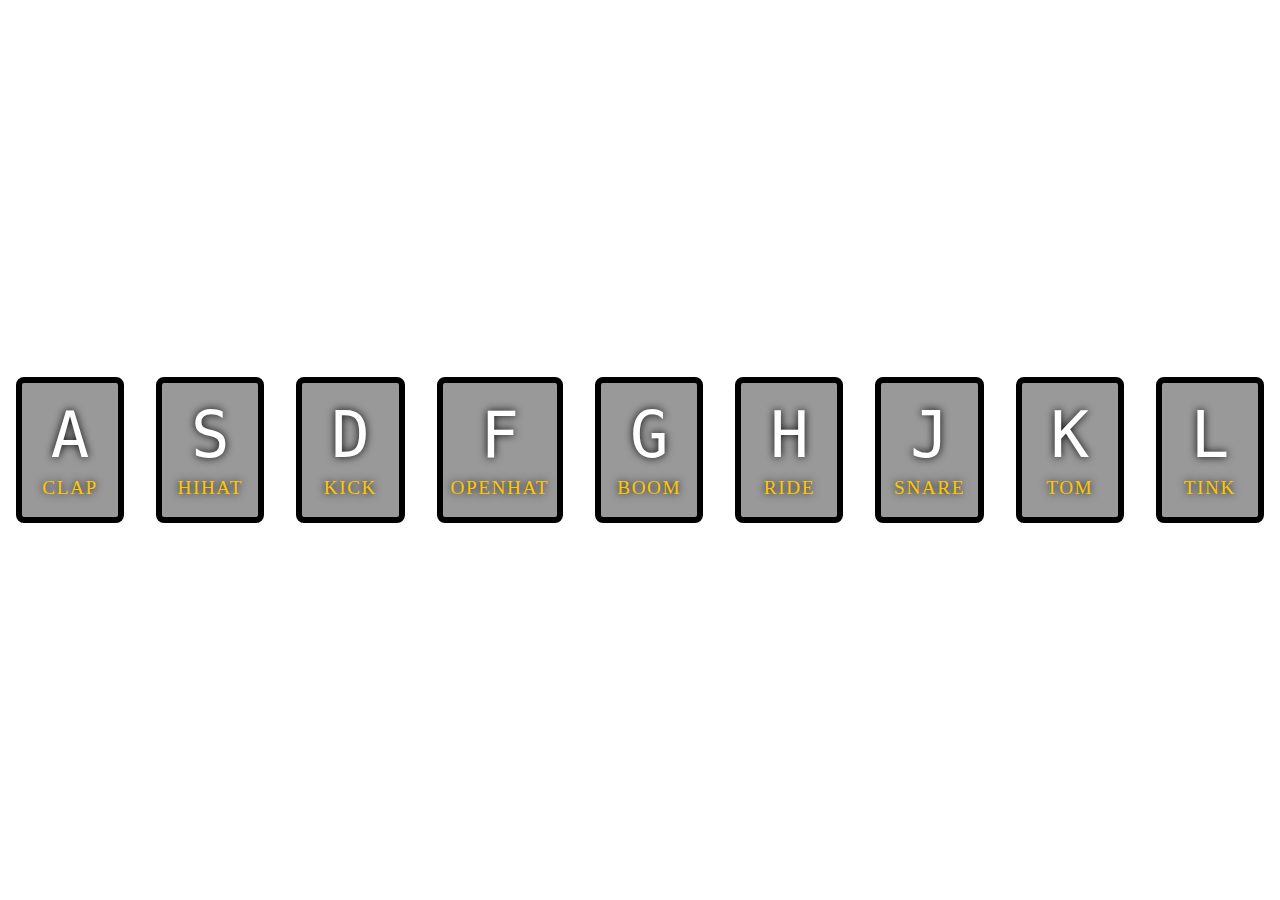
<file: day1/index.html>
<!DOCTYPE html>
<html lang="en">
  <head>
    <meta charset="UTF-8" />
    <meta name="viewport" content="width=device-width, initial-scale=1.0" />
    <title>Javascript Drum</title>
    <link rel="stylesheet" href="../normalize.css" />
    <link rel="stylesheet" href="style.css" />
  </head>
  <body>
    <div class="keys">
      <div data-key="65" class="key">
        <kbd>A</kbd>
        <span class="sound">clap</span>
      </div>
      <div data-key="83" class="key">
        <kbd>S</kbd>
        <span class="sound">hihat</span>
      </div>
      <div data-key="68" class="key">
        <kbd>D</kbd>
        <span class="sound">kick</span>
      </div>
      <div data-key="70" class="key">
        <kbd>F</kbd>
        <span class="sound">openhat</span>
      </div>
      <div data-key="71" class="key">
        <kbd>G</kbd>
        <span class="sound">boom</span>
      </div>
      <div data-key="72" class="key">
        <kbd>H</kbd>
        <span class="sound">ride</span>
      </div>
      <div data-key="74" class="key">
        <kbd>J</kbd>
        <span class="sound">snare</span>
      </div>
      <div data-key="75" class="key">
        <kbd>K</kbd>
        <span class="sound">tom</span>
      </div>
      <div data-key="76" class="key">
        <kbd>L</kbd>
        <span class="sound">tink</span>
      </div>
    </div>
    <audio data-key="65" src="sounds/clap.wav"></audio>
    <audio data-key="83" src="sounds/hihat.wav"></audio>
    <audio data-key="68" src="sounds/kick.wav"></audio>
    <audio data-key="70" src="sounds/openhat.wav"></audio>
    <audio data-key="71" src="sounds/boom.wav"></audio>
    <audio data-key="72" src="sounds/ride.wav"></audio>
    <audio data-key="74" src="sounds/snare.wav"></audio>
    <audio data-key="75" src="sounds/tom.wav"></audio>
    <audio data-key="76" src="sounds/tink.wav"></audio>
    <script>
      window.addEventListener('keydown', function (e) {
        const audio = document.querySelector(`audio[data-key="${e.keyCode}"]`);
        const key = document.querySelector(`div[data-key="${e.keyCode}"]`);
        if (!audio) return;
        key.classList.add('playing');
        audio.currentTime = 0;
        audio.play();
      });

      const keys = Array.from(document.querySelectorAll('.key'));
      keys.forEach((key) => {
        key.addEventListener('transitionend', function (e) {
          if (e.propertyName !== 'transform') return;
          e.target.classList.remove('playing');
        });
      });
    </script>
  </body>
</html>
</file>
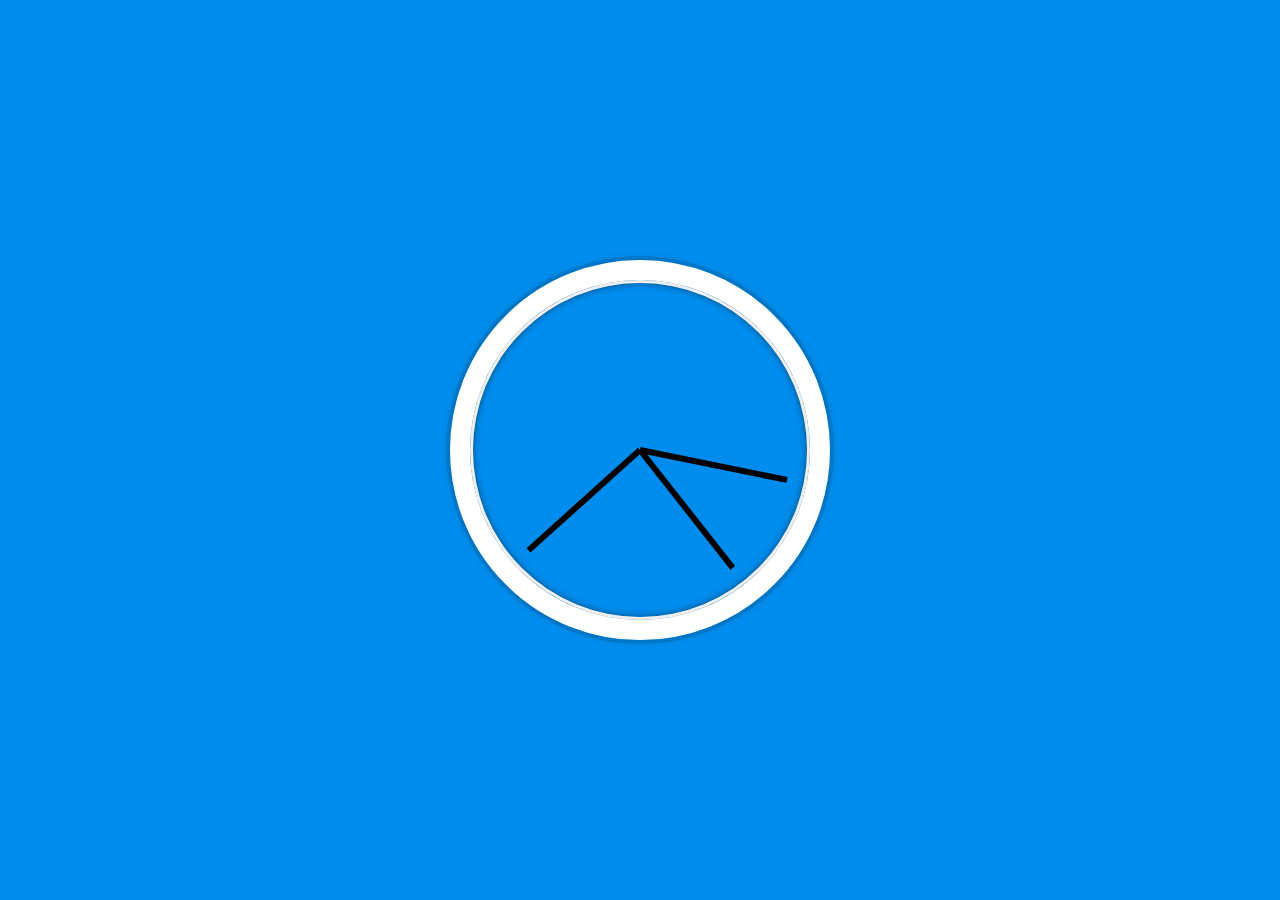
<file: day2/analog-clock.html>
<!DOCTYPE html>
<html lang="en">
  <head>
    <meta charset="UTF-8" />
    <meta name="viewport" content="width=device-width, initial-scale=1.0" />
    <title>Analog Clock</title>
    <link rel="stylesheet" href="../normalize.css" />
  </head>
  <body>
    <div class="clock">
      <div class="clock-face">
        <div class="hand hour-hand"></div>
        <div class="hand min-hand"></div>
        <div class="hand second-hand"></div>
      </div>
    </div>
    <style>
      html {
        background: #018ded url(http://unsplash.it/1500/1000?image=881&blur=50);
        background-size: cover;
        font-family: 'helvetica neue';
        text-align: center;
        font-size: 10px;
      }

      body {
        display: flex;
        align-items: center;
        min-height: 100vh;
        justify-content: center;
        flex: 1;
      }
      .clock {
        width: 30rem;
        height: 30rem;
        border: 20px solid white;
        border-radius: 50%;
        margin: 50px auto;
        position: relative;
        padding: 2rem;
        box-shadow: 0 0 0 4px rgba(0, 0, 0, 0.1), inset 0 0 0 3px #efefef,
          inset 0 0 10px black, 0 0 10px rgba(0, 0, 0, 0.2);
      }
      .clock-face {
        position: relative;
        width: 100%;
        height: 100%;
        transform: translateY(
          -3px
        ); /* account for the height of the clock hands */
      }
      .hand {
        width: 50%;
        height: 6px;
        background: black;
        position: absolute;
        top: 50%;
        transform-origin: 100%;
        transform: rotate(90deg);
        transition: all 0.05s;
        transition-timing-function: cubic-bezier(0.1, 2.7, 0.58, 1);
      }
    </style>
    <script>
      const secondHand = document.querySelector('.second-hand');
      const minsHand = document.querySelector('.min-hand');
      const hourHand = document.querySelector('.hour-hand');

      function setDate() {
        const now = new Date();

        const seconds = now.getSeconds();
        const secondsDegrees = (seconds / 60) * 360 + 90;
        secondHand.style.transform = `rotate(${secondsDegrees}deg)`;

        const mins = now.getMinutes();
        const minsDegrees = (mins / 60) * 360 + (seconds / 60) * 6 + 90;
        minsHand.style.transform = `rotate(${minsDegrees}deg)`;

        const hour = now.getHours();
        const hourDegrees = (hour / 12) * 360 + (mins / 60) * 30 + 90;
        hourHand.style.transform = `rotate(${hourDegrees}deg)`;
      }

      setInterval(setDate, 1000);

      setDate();
    </script>
  </body>
</html>
</file>
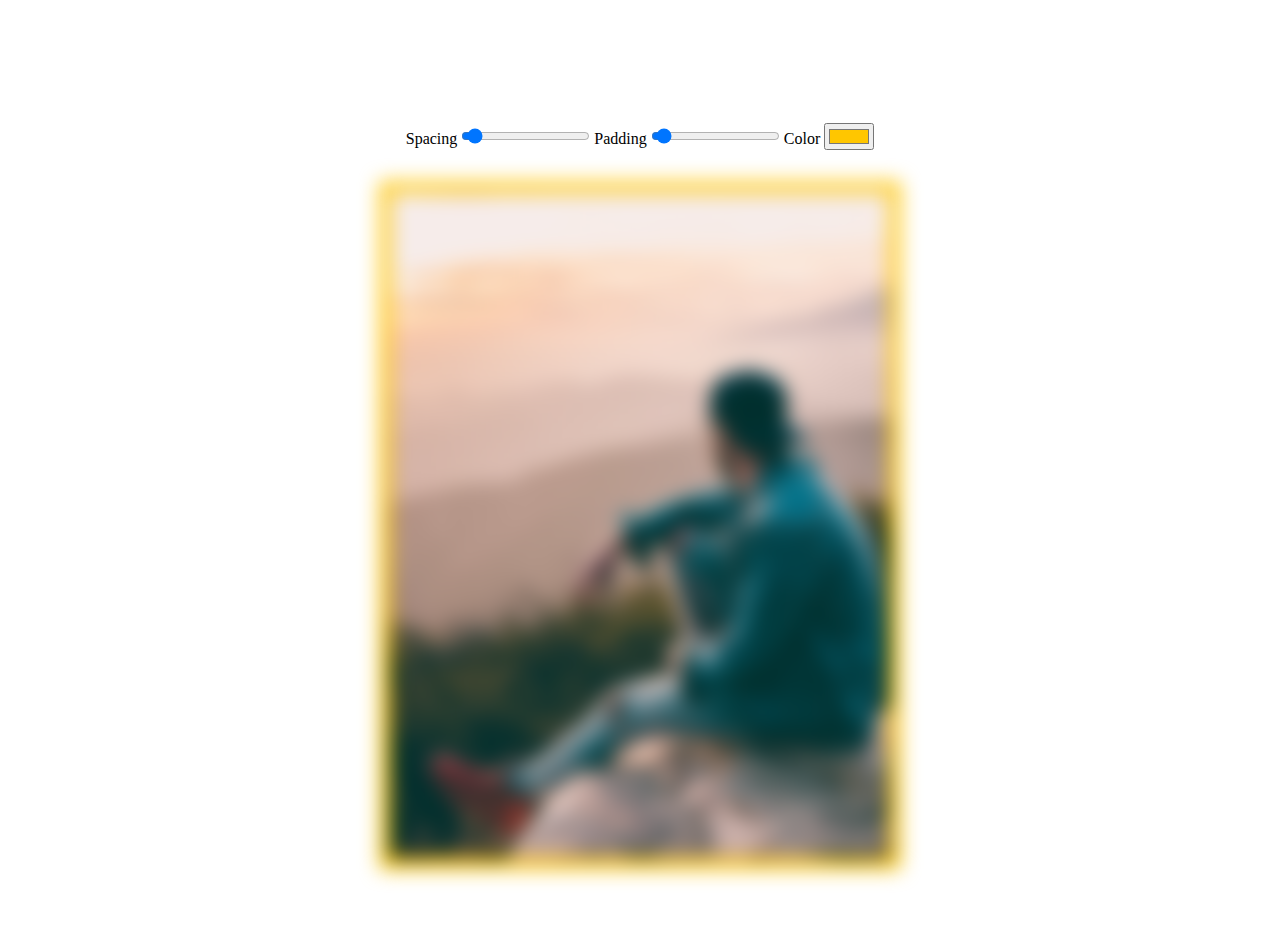
<file: day3/css-variable.html>
<!DOCTYPE html>
<html lang="en">
  <head>
    <meta charset="UTF-8" />
    <meta name="viewport" content="width=device-width, initial-scale=1.0" />
    <title>CSS Variable</title>
    <link rel="stylesheet" href="../normalize.css" />
  </head>
  <body>
    <div class="container">
      <div>
        <label for="spacing">Spacing</label>
        <input
          type="range"
          name="spacing"
          id="spacing"
          min="0"
          max="100"
          data-sizing="px"
          value="5"
        />
        <label for="padding">Padding</label>
        <input
          type="range"
          name="blur"
          id="blur"
          min="0"
          max="100"
          data-sizing="px"
          value="5"
        />
        <label for="base">Color</label>
        <input type="color" name="base" id="base" value="#ffc600" />
      </div>
      <div>
        <img src="image1.jpg" alt="Human" />
      </div>
    </div>
    <style>
      :root {
        --base: #ffc600;
        --spacing: 10px;
        --blur: 10px;
      }
      img {
        padding: var(--spacing);
        background-color: var(--base);
        filter: blur(var(--blur));
      }
      .container {
        display: flex;
        align-items: center;
        justify-content: center;
        flex-direction: column;
        flex: 1;
        min-height: 100vh;
      }
      div {
        margin-top: 2rem;
      }
    </style>

    <script>
      const inputs = Array.from(document.querySelectorAll('input'));
      function updateValue() {
        console.log(`--${this.name}`);
        const suffix = this.dataset.sizing || '';
        document.documentElement.style.setProperty(
          `--${this.name}`,
          this.value + suffix
        );
      }
      inputs.forEach((input) => input.addEventListener('change', updateValue));
      // inputs.forEach((input) =>
      //   input.addEventListener('mousemove', updateValue)
      // );
    </script>
  </body>
</html>
</file>
<file: day1/style.css>
.keys {
    display: flex;
    flex: 1;
    min-height: 100vh;
    align-items: center;
    justify-content: center;
}

.key {
    border: .4rem solid black;
    border-radius: .5rem;
    margin: 1rem;
    font-size: 1.5rem;
    padding: 1rem .5rem;
    transition: all .07s ease;
    width: 10rem;
    text-align: center;
    color: white;
    background: rgba(0,0,0,0.4);
    text-shadow: 0 0 .5rem black;
}

.playing {
    transform: scale(1.1);
    border-color: #ffc600;
    box-shadow: 0 0 1rem #ffc600;
}

kbd {
    display: block;
    font-size: 4rem;
}
  
.sound {
    font-size: 1.2rem;
    text-transform: uppercase;
    letter-spacing: .1rem;
    color: #ffc600;
}
</file>
